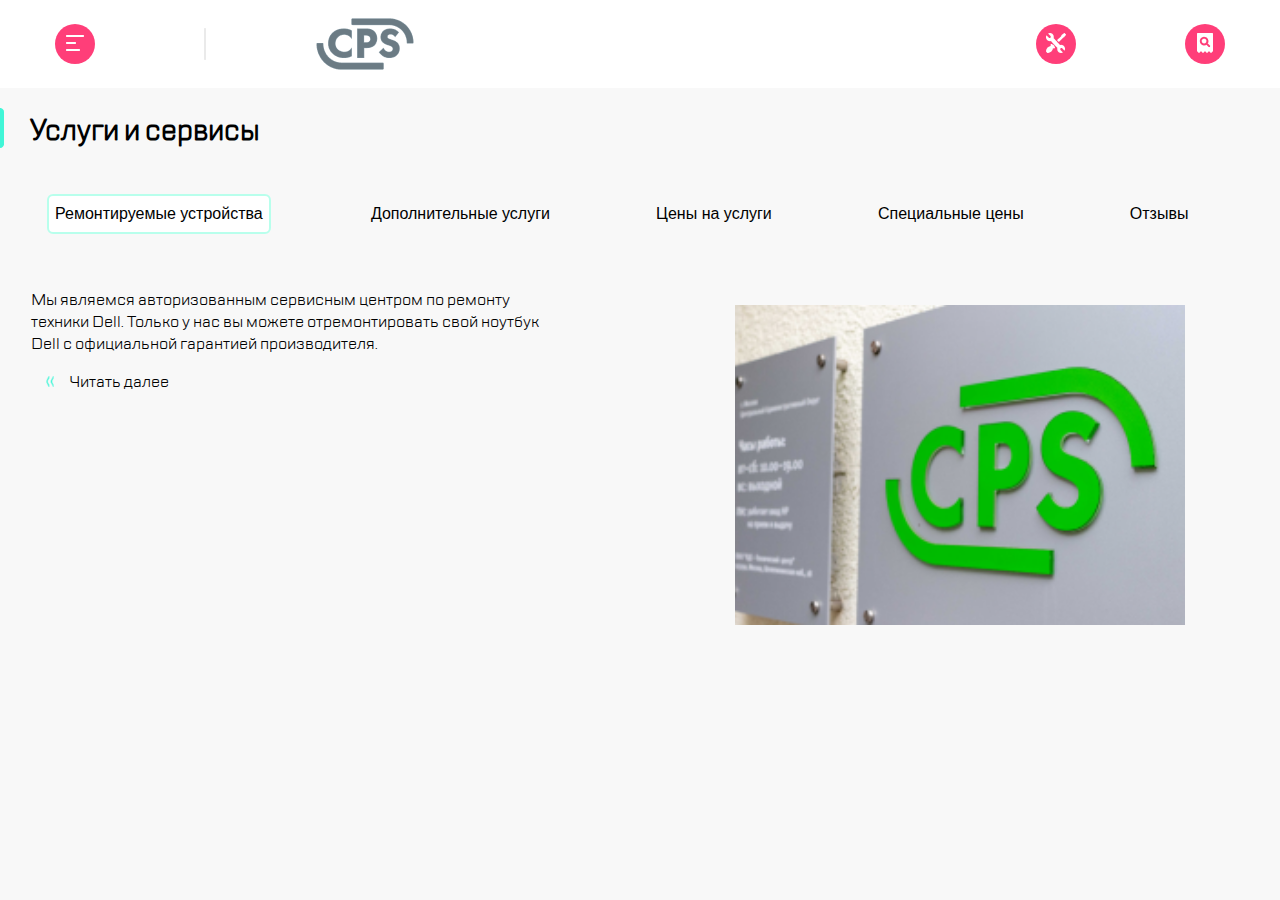
<file: index.html>
<!DOCTYPE html>
<html lang="en">
<head>
    <meta charset="UTF-8">
    <title>CPS</title>
    <link rel="stylesheet" href="style.css">
    <meta name="viewport" content="width=device-width">
</head>
<body>
<div class="wrapper">
    <div class="container">
        <header class="head">
            <nav class="menu">
                <button class="button-menu menu__button-menu"><img src="img/1st.png" alt=""></button>
                <img src="img/divider.png" alt="" class="img-menu2 menu__img-menu">
                <img src="img/Group.png" alt="" class="img-menu1 menu__img-menu">
                <button class="menu__button-menu"><img src="img/2nd.png" alt=""></button>
                <button class="menu__button-menu"><img src="img/3rdicon.png" alt=""></button>
            </nav>
        </header>

        <main class="main-info">
            <div class="page-title">
                <img src="img/highlight.png" class="page-title__bar" alt="">
                <h1 class="page-title__title">Услуги и сервисы</h1>
            </div>

        <div class="select-section">
            <button class="button select-section__button-active" autofocus>Ремонтируемые устройства</button>
            <button class="button select-section__button">Дополнительные услуги</button>
            <button class="button select-section__button">Цены на услуги</button>
            <button class="button select-section__button">Специальные цены</button>
            <button class="button select-section__button">Отзывы</button>
        </div>

        <div class="wrapper-test">
            <div class="wrapper-test__block">
                <div class="about" id="menu">
                    <p class="about__text" id="text">Мы являемся авторизованным сервисным центром по ремонту техники Dell. Только у нас вы можете отремонтировать свой ноутбук Dell с официальной гарантией производителя.</p>
                </div>

                <div class="read-next">
                    <!-- <div class="read-next__hidden" id="hiddenText"><br>Мы являемся авторизованным сервисным центром по ремонту техники Dell. <br>Только у нас вы можете отремонтировать свой ноутбук Dell с официальной гарантией производителя.</br></p></div> -->
                    <img src="img/icon.png" alt="" class="read-next__logo" id="logo">
                    <div class="read-next__button" id="btn" onclick="readMore()">Читать далее</div>
                </div>
            </div>

            <div class="photo">
                <img src="img/photo.png" alt="" class="photo__img">
            </div>
        </div>
        </main>
    </div>
</div>

<script>
    function readMore() {
    var blockText = document.getElementById("menu");
    var menuText = document.getElementById("text");
    var btn = document.getElementById("btn");
    var logo = document.getElementById("logo");
    
    if (blockText.childElementCount < 2){
        // for (i=0; i<2; i++){
        var cloneMenuBtn = menuText.cloneNode(true);
        blockText.appendChild(cloneMenuBtn);
        btn.innerHTML = "Скрыть";
        logo.setAttribute("src","img/icon2.png");

    } else {
            document.getElementById("text").remove();
            btn.innerHTML = "Читать далее";
            logo.setAttribute("src","img/icon.png");
        }
    }
</script>

</body>
</html>

<!-- max-width: 768px -->
</file>
<file: style.css>
@font-face {
    font-family: 'TTLakes';
    src: url('fonts/TTLakes-Regular.eot');
    src: local('TT Lakes Regular'), local('TTLakes-Regular'),
    url('fonts/TTLakes-Regular.eot?#iefix') format('embedded-opentype'),
    url('fonts/TTLakes-Regular.woff') format('woff'),
    url('fonts/TTLakes-Regular.ttf') format('truetype');
    font-weight: normal;
    font-style: normal;
}

button:active, button:focus {
    outline: none;
}
button::-moz-focus-inner {
    border: 0;
}

body {
    font-family: 'TTLakes';
    background-color: aqua;
    padding: 0;
    margin: 0 auto;
}
.wrapper {
    min-height: 100%;
    display: flex;
    overflow: hidden;
    flex-direction: column;
}
.container {
    background-color: #F8F8F8;
    min-height: 100vh;
    /* width: 320px; */
}
.menu {
    margin: 0 auto;
    background-color: white;
    height: 88px;
    display: flex;
    align-items: center;
    justify-content: space-around;
}
.menu__button-menu {
    width: 40px;
    height: 40px;
    border-radius: 20px;
    background-color: #FF3E79;
    border: none;
    outline: none;
}
.main-info {
    margin: 0 auto;
    height: 100%;
}
.page-title {
    margin: 0 auto;
    display: flex;
    align-items: center;
}
.page-title__bar {
    height: 40px;
}
.page-title__title {
    margin-top: 24px;
    margin-left: 2%;
    font-size: 28px;
}
.select-section {
    margin: 0 auto;
    display: flex;
    text-align: center;
    align-self: center;
    overflow: scroll;
}
/* ::-webkit-scrollbar {
    width: 0;
    background: rgba(255, 255, 255, 0.0);
} */
.select-section__button-active {
    height: 40px;
    background-color: white;
    border: 2px solid #B8FFEC;
    box-sizing: border-box;
    border-radius: 6px;
    margin-right: 5%;
    margin-left: 3%;
    flex-grow: 1;
    flex-shrink: 0;
    font-size: 100%;
}
/* .select-section__button:hover{
    height: 40px;
    background-color: white;
    border: 2px solid #B8FFEC;
    box-sizing: border-box;
    border-radius: 6px;
    margin-right: 5%;
    margin-left: 3%;
    flex-grow: 1;
    flex-shrink: 0;
    font-size: 100%;
} */
.select-section__button {
    outline: none;
    height: 40px;
    background-color: #F8F8F8;
    border: none;
    flex-basis: 246px;
    flex-grow: 1;
    flex-shrink: 0;
    font-size: 100%;
}
.about {
    margin: 0 auto;
    /* display: flex; */
    background-color: #F8F8F8;
}
.about__text {
    margin-left: 3%;
    margin-right: 5%;
    width: 90%;
}
.read-next {
    margin: 0 auto;
    display: flex;
    flex-wrap: wrap;
    align-items: center;
}
.read-next__logo {
    height: 11px;
    width: 8px;
    margin-left: 6%;
}
.read-next__button {
    font-size: 100%;
    border: none;
    background-color: #F8F8F8;
    margin-left: 2%;
}
.read-next__hidden {
    margin-left: 3%;
    display: none;
    margin-right: 5%;
    width: 90%;
}
.photo {
    margin: 0 auto;
    display: flex;
    justify-content: center;
}
.photo__img {
    margin-top: 5%;
    margin-bottom: 5%;
    object-fit: cover;
}

@media screen and (min-width:700px) {
    .container {
        width: 100%;
    }
    .menu {
        display: flex;
        justify-content: space-around;
    }
    .img-menu1 {
        margin-right: 40%;
    }
    .select-section {
        margin-top: 2%;
    }
    .wrapper-test {
        display: flex;
    }
    .photo {
        margin-right: 4%;
    }
}
@media screen and (min-width: 1120px) {
    .container {
        width: 100;
    }
    .menu {
        display: flex;
    }
    .select-section {
        display: flex;
        background-color: #F8F8F8;
        overflow: visible;
        flex-wrap: wrap;
        justify-content: space-around;
        margin-right: 3%;
    }
    .button {
        max-width: fit-content;
        margin: 0;
    }
    .wrapper-test {
        display: flex;
        margin-top: 3%;
    }
    .read-next {
        margin-top: 2%;
    }
    .read-next__hidden {
        margin-left: 4%;
        margin-top: 0;
        width: 90%;
    }
    .photo {
        margin-right: 10%;
        margin-top: 1%;
        width: 30%;
        height: 30%;
    }
    .photo__img {
        width: 450px;
        height: 320px;
    }
    .about__text {
        margin-left: 4%;
        margin-right: 5%;
        width: 70%;
    }
}
</file>
